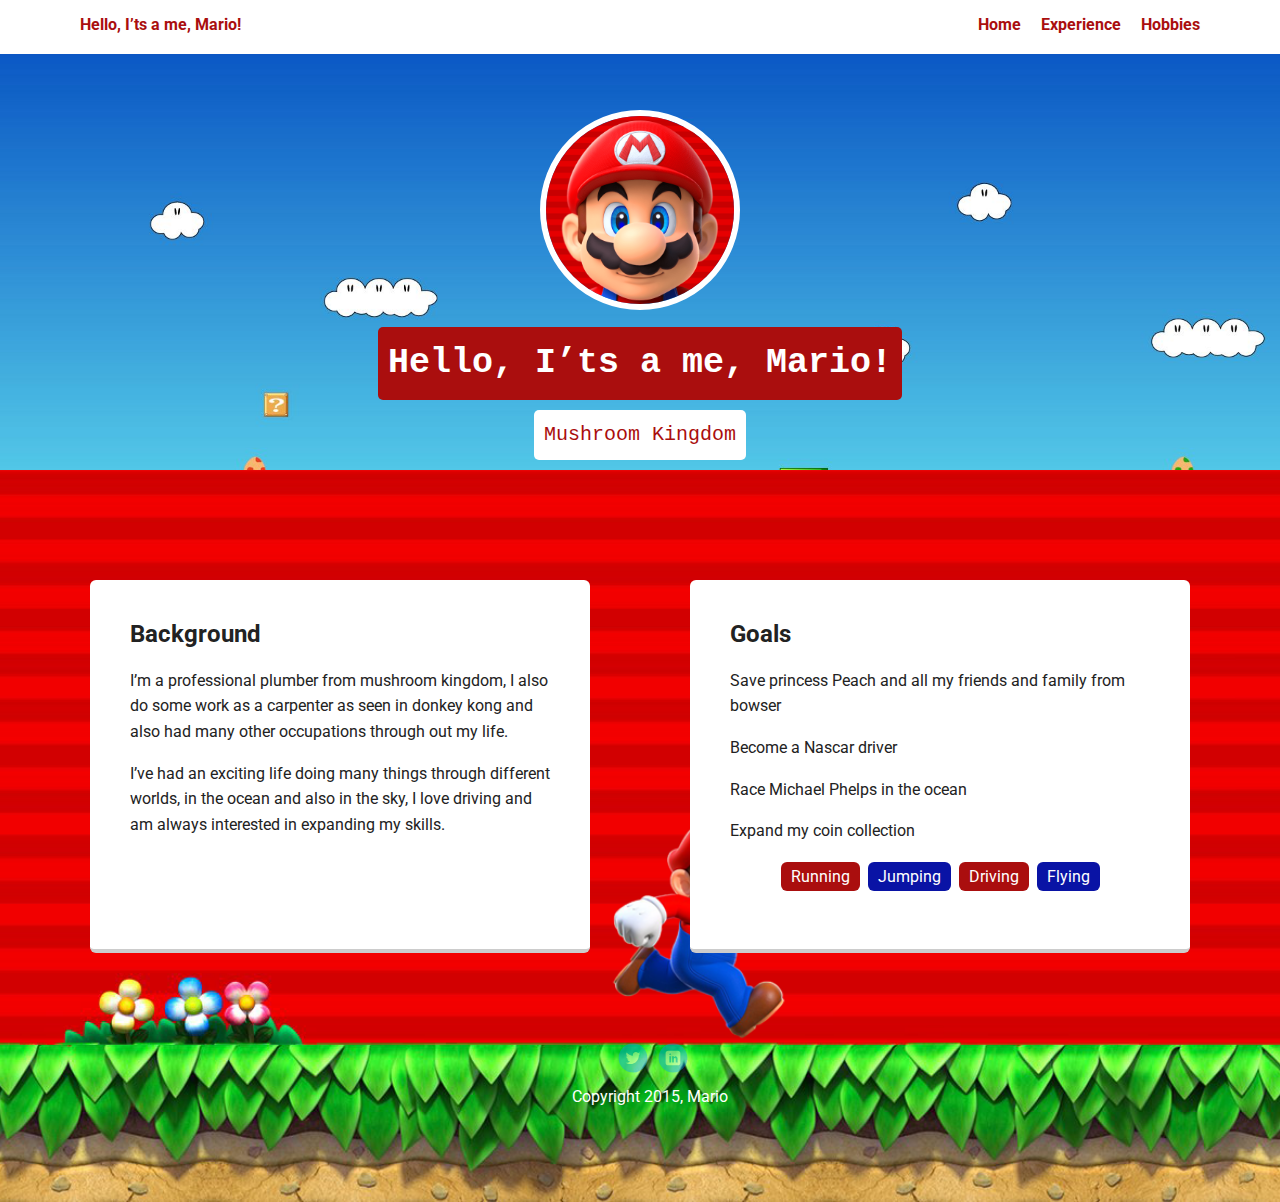
<file: index.html>
<!doctype html>
<html lang="en">
<head>
  <meta charset="utf-8">
  <title>Mario's Profile</title>
  <meta name="viewport" content="width=device-width, initial-scale=1.0">
  <link rel="stylesheet" href="styles.css">
  <link href="https://fonts.googleapis.com/css?family=Muli%7CRoboto:400,300,500,700,900" rel="stylesheet"></head>
  <body>

    <nav class="main-nav">
        <ul class="nav">
          <li class="name">Hello, I’ts a me, Mario!</li>
          <li><a href="index.html">Home</a></li>
          <li><a href="experience.html">Experience</a></li>
          <li><a href="hobbies.html">Hobbies</a></li>
        </ul>
    </nav>

    <header>
      <img src="images/mario2.png" alt="Mario Jumping" class="profile-image">
      <h1 class="tag name header-text">Hello, I’ts a me, Mario!</h1>
      <p class="tag location header-text">Mushroom Kingdom</p>
    </header>

    <div class="second-index">
      <main class="flex">
        <section class="card">
          <h2>Background</h2> 
          <p>I’m a professional plumber from mushroom kingdom, I also do some work as a carpenter as seen in donkey kong and also had many other occupations through out my life.</p>
          <p>I’ve had an exciting life doing many things through different worlds, in the ocean and also in the sky, I love driving and am always interested in expanding my skills.</p>
        </section> 

        <section class="card">
          <h2>Goals</h2>
          <p>Save princess Peach and all my friends and family from bowser</p>
          <p>Become a Nascar driver</p>
          <p>Race Michael Phelps in the ocean</p>
          <p>Expand my coin collection</p>
          <ul class="skills">
            <li>Running</li>
            <li>Jumping</li>
            <li>Driving</li>
            <li>Flying</li>
          </ul>
          <p></p>
        </section> 

      </main>
      <footer>
        <ul>
          <li><a href="https://twitter.com/nintendoamerica" class="social twitter" target="_blank">Twitter</a></li>
          <li><a href="https://www.linkedin.com/company/nintendo" class="social linkedin" target="_blank">LinkedIn</a></li>
        </ul>
        <p class="copyright">Copyright 2015, Mario</p>
      </footer>
    </div>

  </body>
  </html>
</file>
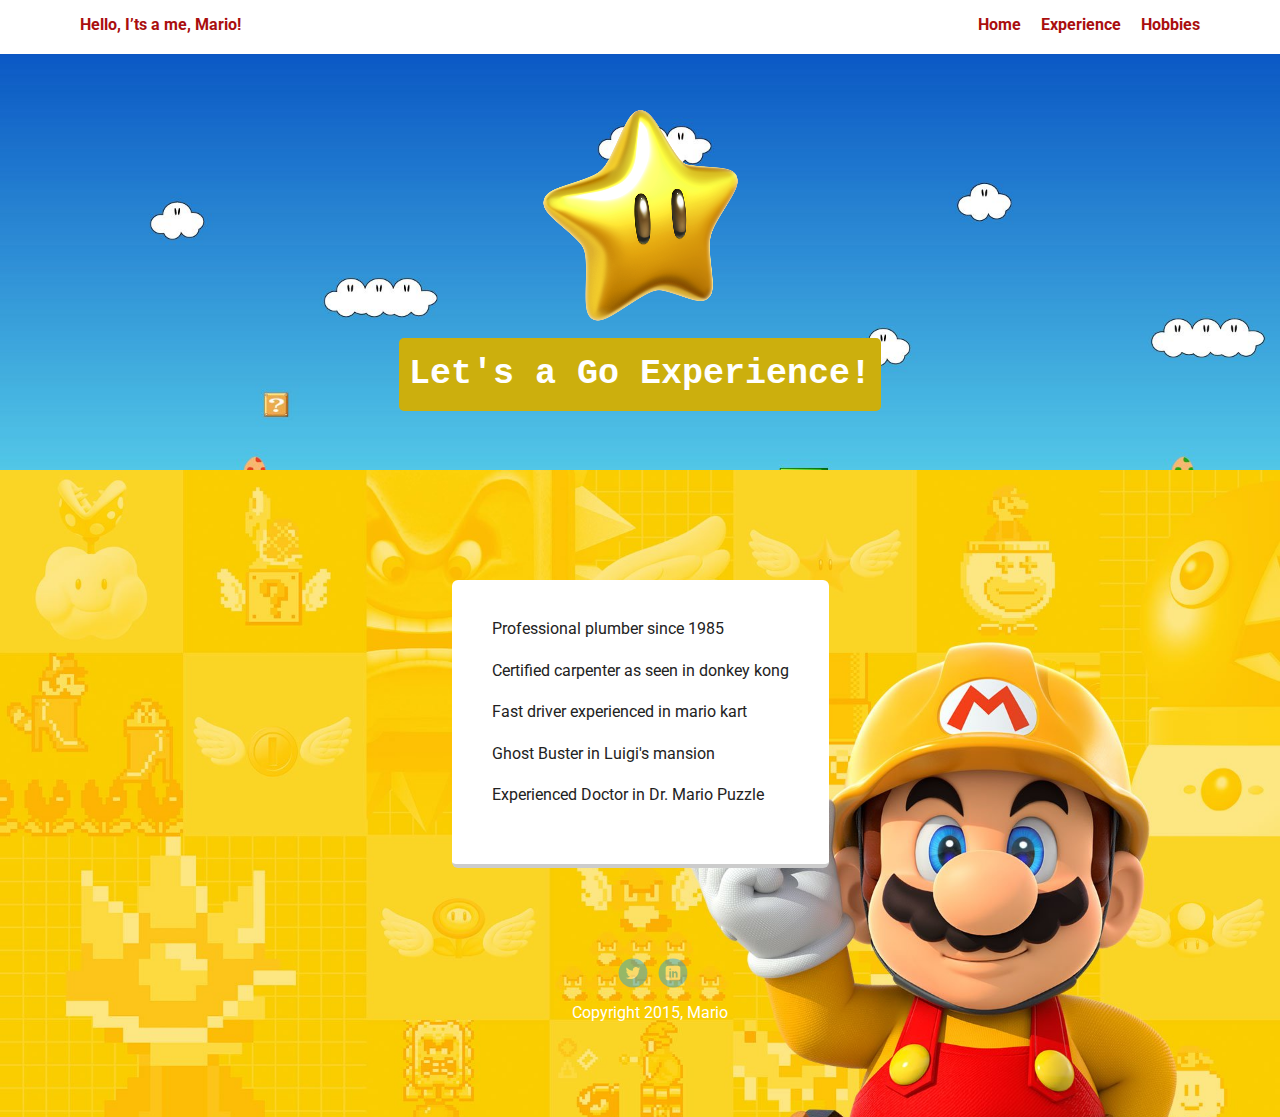
<file: experience.html>
<!doctype html>
<html lang="en">
<head>
  <meta charset="utf-8">
  <title>Mario's Profile</title>
  <meta name="viewport" content="width=device-width, initial-scale=1.0">
  <link rel="stylesheet" href="styles.css">
  <link href="https://fonts.googleapis.com/css?family=Muli%7CRoboto:400,300,500,700,900" rel="stylesheet"></head>
  <body>

    <nav class="main-nav">
        <ul class="nav">
          <li class="name">Hello, I’ts a me, Mario!</li>
          <li><a href="index.html">Home</a></li>
          <li><a href="experience.html">Experience</a></li>
          <li><a href="hobbies.html">Hobbies</a></li>
        </ul>
    </nav>

    <header>
      <img src="images/star.png" alt="star" class="experience-image">
      <h1 class="tag-e header-text">Let's a Go Experience!</h1>
    </header>

    <div class="second-experience">
      <main class="flex">
        <section class="card">     

            <p>Professional plumber since 1985</p>
            <p>Certified carpenter as seen in donkey kong</p>
            <p>Fast driver experienced in mario kart</p>
            <p>Ghost Buster in Luigi's mansion</p>
            <p>Experienced Doctor in Dr. Mario Puzzle</p>

        </section> 
      </main>
      <footer>
        <ul>
          <li><a href="https://twitter.com/nintendoamerica" class="social twitter" target="_blank">Twitter</a></li>
          <li><a href="https://www.linkedin.com/company/nintendo" class="social linkedin" target="_blank">LinkedIn</a></li>
        </ul>
        <p class="copyright">Copyright 2015, Mario</p>
      </footer>
  </div>
  </body>
  </html>
</file>
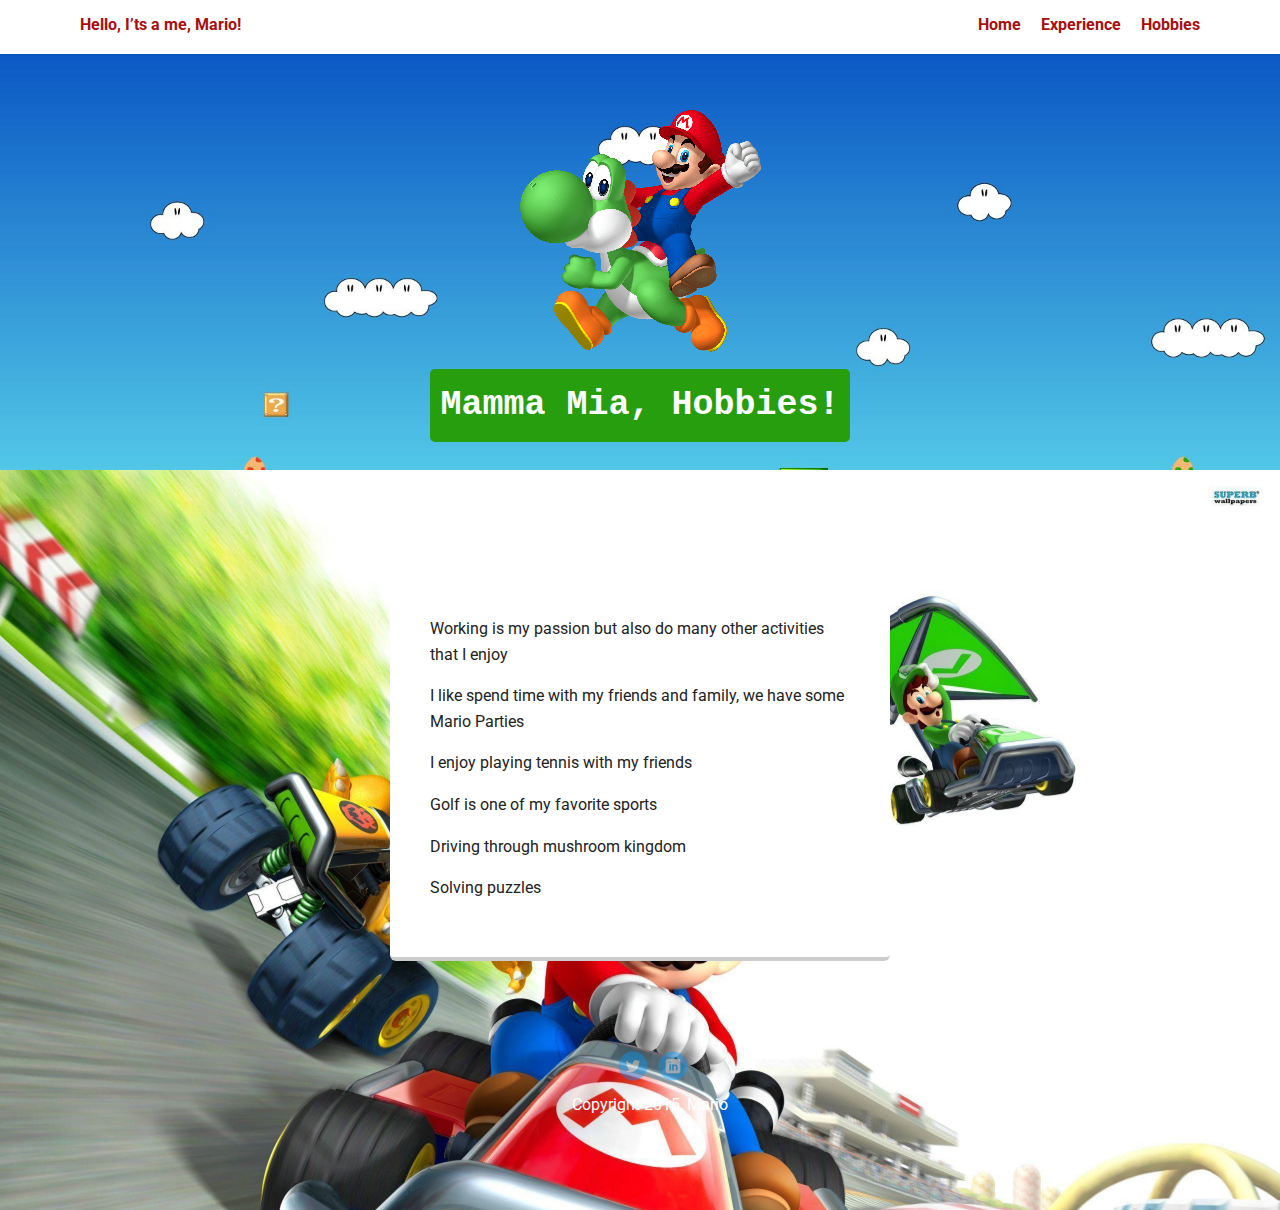
<file: hobbies.html>
<!doctype html>
<html lang="en">
<head>
  <meta charset="utf-8">
  <title>Mario's Profile</title>
  <meta name="viewport" content="width=device-width, initial-scale=1.0">
  <link rel="stylesheet" href="styles.css">
  <link href="https://fonts.googleapis.com/css?family=Muli%7CRoboto:400,300,500,700,900" rel="stylesheet"></head>
  <body>

    <nav class="main-nav">
        <ul class="nav">
          <li class="name">Hello, I’ts a me, Mario!</li>
          <li><a href="index.html">Home</a></li>
          <li><a href="experience.html">Experience</a></li>
          <li><a href="hobbies.html">Hobbies</a></li>
        </ul>
    </nav>

    <header>
      <img src="images/mario_hobbies.png" alt="yoshi" class="experience-image">
      <h1 class="tag-h header-text">Mamma Mia, Hobbies!</h1>
    </header>

    <div class="second-hobbies">
      <main class="flex">

        <section class="card">     
            <p>Working is my passion but also do many other activities that I enjoy</p>
            <p>I like spend time with my friends and family, we have some Mario Parties</p>
            <p>I enjoy playing tennis with my friends</p>
            <p>Golf is one of my favorite sports</p>
            <p>Driving through mushroom kingdom</p>
            <p>Solving puzzles</p>
        </section> 

      </main>
      <footer>
        <ul>
          <li><a href="https://twitter.com/nintendoamerica" class="social twitter" target="_blank">Twitter</a></li>
          <li><a href="https://www.linkedin.com/company/nintendo" class="social linkedin" target="_blank">LinkedIn</a></li>
        </ul>
        <p class="copyright">Copyright 2015, Mario</p>
      </footer>
  </div>
  </body>
  </html>
</file>
<file: styles.css>
/* Global Layout Set-up */
* { 
  box-sizing: border-box;
}
  
body {
  margin: 0;
  padding: 0;
  text-align: center;
  font-family: 'Roboto', sans-serif;
  color: #222;
  background: #f7f5f0;
}
/* Link Styles */

a {
  text-decoration: none;
  color:#aa0e0e;
}
a:hover {
  color: #0913a5;

}

/* Section Styles */

.main-nav {
  width: 100%;
  background: #fff;
  min-height: 30px;
  padding: 10px;
  position: fixed;
  text-align: center;
}
.nav {
  display: flex;
  justify-content: space-around;
  font-weight: 700;
  list-style-type: none;
  margin: 0 auto;
  padding: 0;
}

.nav .name {
    display: block;
    margin-right: auto;
    color: #aa0e0e;
}
.nav li {
  padding: 5px 10px 10px 10px;
}
.nav a {
  transition: all .5s;
}
.nav a:hover {
  color: #0913a5;
  transform: scale(1.2) rotate(5deg);
}

header {
  text-align: center;
  background: url('images/mario-background.jpg') no-repeat top center ;
  background-size: cover;
  overflow: hidden;
  padding-top: 60px;
}

.second-experience {
  text-align: center;
  background: url('images/super_mario.jpg') no-repeat top center ;
  background-size: cover;
  overflow: hidden;
  padding-top: 60px;

}

.second-index {
  text-align: center;
  background: url('images/home_background.png') no-repeat top center ;
  background-size: cover;
  overflow: hidden;
  padding-top: 60px;

}

.second-hobbies {
  text-align: center;
  background: url('images/hobbies.jpg') no-repeat top center ;
  background-size: cover;
  overflow: hidden;
  padding-top: 60px;

}

header {
  line-height: 1.5;
}
header .profile-image {
  margin-top: 50px;
  width: 200px;
  height: 200px;
  border-radius: 60%;
  border: 6px solid white;
  transition: all .5s;
}

header .experience-image {
  margin-top: 50px; 
  transition: all .5s;
}



header .experience-image:hover {
  transform: scale(1.2) rotate(5deg);
}

header .profile-image:hover {
  transform: scale(1.2) rotate(5deg);
}

header .header-text:hover {
  transform: scale(1.2) rotate(5deg);
}


.tag {
  background-color: #aa0e0e;
  color: rgb(255, 255, 255);
  padding: 10px;
  border-radius: 5px;
  display: table;
  margin: 10px auto;
  font-family: "Lucida Console", "Courier New", monospace;
  font-size: 35px;
  transition: all .5s;
 
}

.tag-e {
  background-color: #ccaf0d;
  color: rgb(255, 255, 255);
  padding: 10px;
  border-radius: 5px;
  display: table;
  margin: 10px auto;
  font-family: "Lucida Console", "Courier New", monospace;
  font-size: 35px;
  transition: all .5s;
 
}

.tag-h {
  background-color: #269e0e;
  color: rgb(255, 255, 255);
  padding: 10px;
  border-radius: 5px;
  display: table;
  margin: 10px auto;
  font-family: "Lucida Console", "Courier New", monospace;
  font-size: 35px;
  transition: all .5s;
 
}
.location {
  background-color: #fff;
  color: #aa0e0e;
  font-family: "Lucida Console", "Courier New", monospace;
  font-size: 20px;
}
.card {
  margin: 30px;
  padding: 20px 40px 40px;
  max-width: 500px;
  text-align: left;
  background: #fff;
  border-bottom: 4px solid #ccc;
  border-radius: 6px;
  transition: all .5s;
}
.card:hover {
  border-color: #aa0e0e;
  transform: scale(1.3) rotate(360deg);
}

ul.skills {
  padding: 0;
  text-align: center;
}

.skills li {
  border-radius: 6px;
  display: inline-block;
  background: #0913a5;
  color: white;
  padding: 5px 10px;
  margin: 2px;
}

.skills li:nth-child(odd) {
  background: #aa0e0e;
}

footer {
  width: 100%;
  min-height: 30px;
  padding: 20px 0 40px 20px;
  color: white;
}

footer .copyright {
  top: -8px;
  font-size: .75em;
}

footer ul {
  list-style-type: none;
  margin: 0;
  padding: 0;
}

footer ul li {
  display: inline-block;
}

a.social {
  display: inline-block;
  text-indent: -9999px;
  margin-left: 5px;
  width: 30px;
  height: 30px;
  background-size: 30px 30px;
  opacity: .4;
  transition: all .5s;
}
a.twitter {
  background-image: url(images/twitter.svg);
}
a.linkedin {
  background-image: url(images/linkedin.svg);
}

a.social:hover {
  opacity: 1;
}
.clearfix {
  clear: both;
}

/* Styles for larger screens */
@media screen and (min-width: 720px) {
  
  .flex {
      display: -ms-flexbox;      /* TWEENER - IE 10 */
      display: flex; 
      max-width: 1200px;
      -ms-flex-pack: distribute;
      justify-content: space-around;
      margin: 0 auto;
      
      
  }

  header {
    min-height: 470px;
  }

  .nav {
    max-width: 1200px;
    padding: 0 30px;
  }


  main {
    padding-top: 20px;
  }

  main p {
    line-height: 1.6em;
  }

  footer {
    font-size: 1.3em;
    max-width: 1200px;
    margin: 40px auto;
  }

}
</file>
